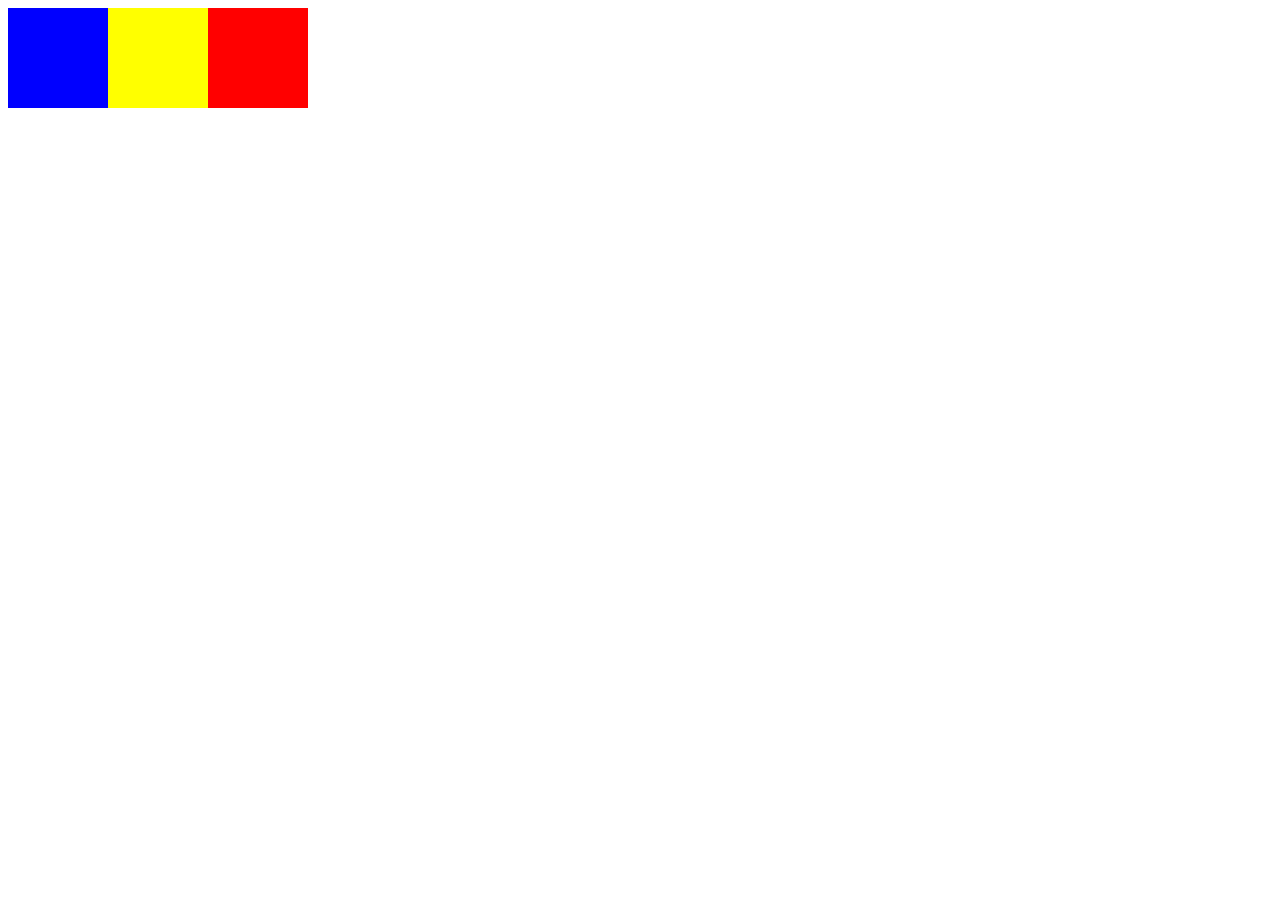
<file: 2.CSS Relative positioning/index.html>
<!DOCTYPE html>
<html>
<head>
	<title>Relative positioning</title>
	<link rel="stylesheet" type="text/css" href="styles.css">
</head>
<body>
<div class='red'></div>
<div class= 'blue'></div>
<div class= 'yellow'></div>
</body>
</html>
</file>
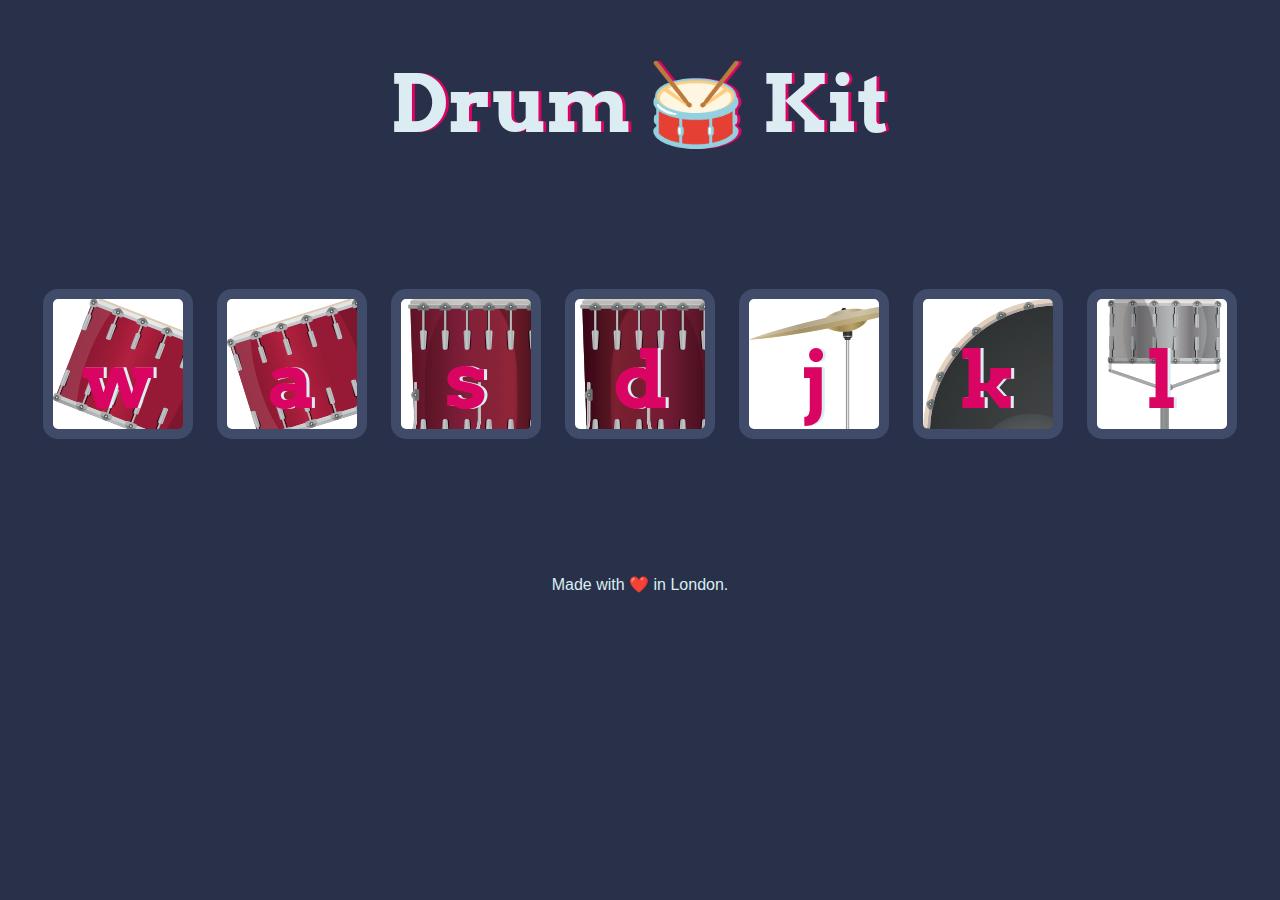
<file: 8.DrumKitChallenge/DrumKit/index.html>
<!DOCTYPE html>
<html lang="en" dir="ltr">

<head>
  <meta charset="utf-8">
  <title>Drum Kit</title>
  <link rel="stylesheet" href="styles.css">
  <link href="https://fonts.googleapis.com/css?family=Arvo" rel="stylesheet">
</head>

<body>

  <h1 id="title">Drum 🥁 Kit</h1>
  <div class="set">
    <button class="w drum">w</button>
    <button class="a drum">a</button>
    <button class="s drum">s</button>
    <button class="d drum">d</button>
    <button class="j drum">j</button>
    <button class="k drum">k</button>
    <button class="l drum">l</button>
  </div>


  <footer>
    Made with ❤️ in London.
  </footer>
  <script type="text/javascript" src="./index.js"></script>
</body>

</html>
</file>
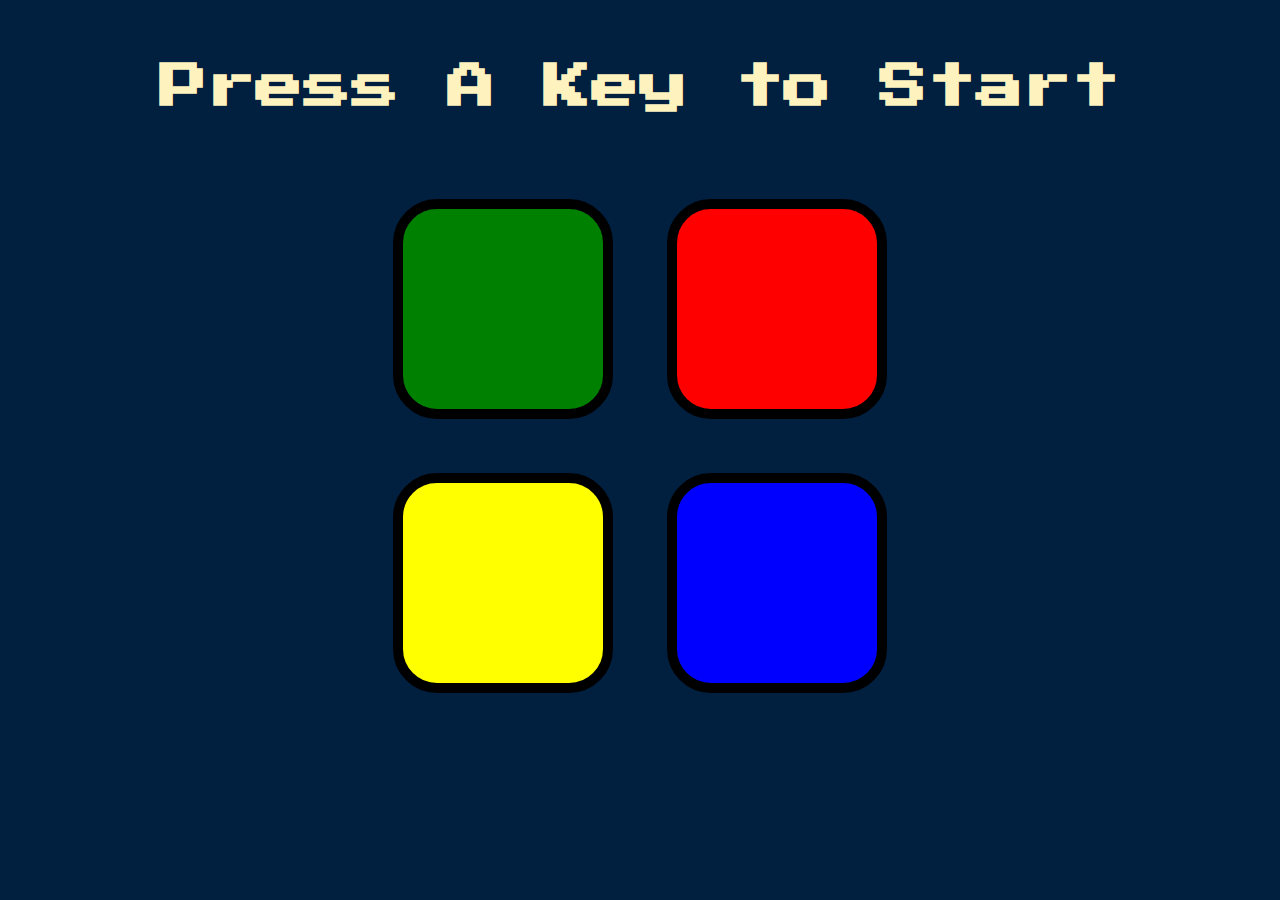
<file: 9.SimonGame/SimonGameChallengeStartingFiles/index.html>
<!DOCTYPE html>
<html lang="en" dir="ltr">

<head>
	<meta charset="utf-8">
	<title>Simon</title>
	<link rel="stylesheet" href="styles.css">
	<link href="https://fonts.googleapis.com/css?family=Press+Start+2P" rel="stylesheet">
</head>

<body>
	<h1 id="level-title">Press A Key to Start</h1>
	<div class="container">
		<div class="row">

			<div type="button" id="green" class="btn green">

			</div>

			<div type="button" id="red" class="btn red">

			</div>
		</div>

		<div class="row">

			<div type="button" id="yellow" class="btn yellow">

			</div>
			<div type="button" id="blue" class="btn blue">

			</div>

		</div>

	</div>

	<script src="https://ajax.googleapis.com/ajax/libs/jquery/3.5.1/jquery.min.js"></script>
	<script type="text/javascript" src="game.js"></script>
</body>

</html>
</file>
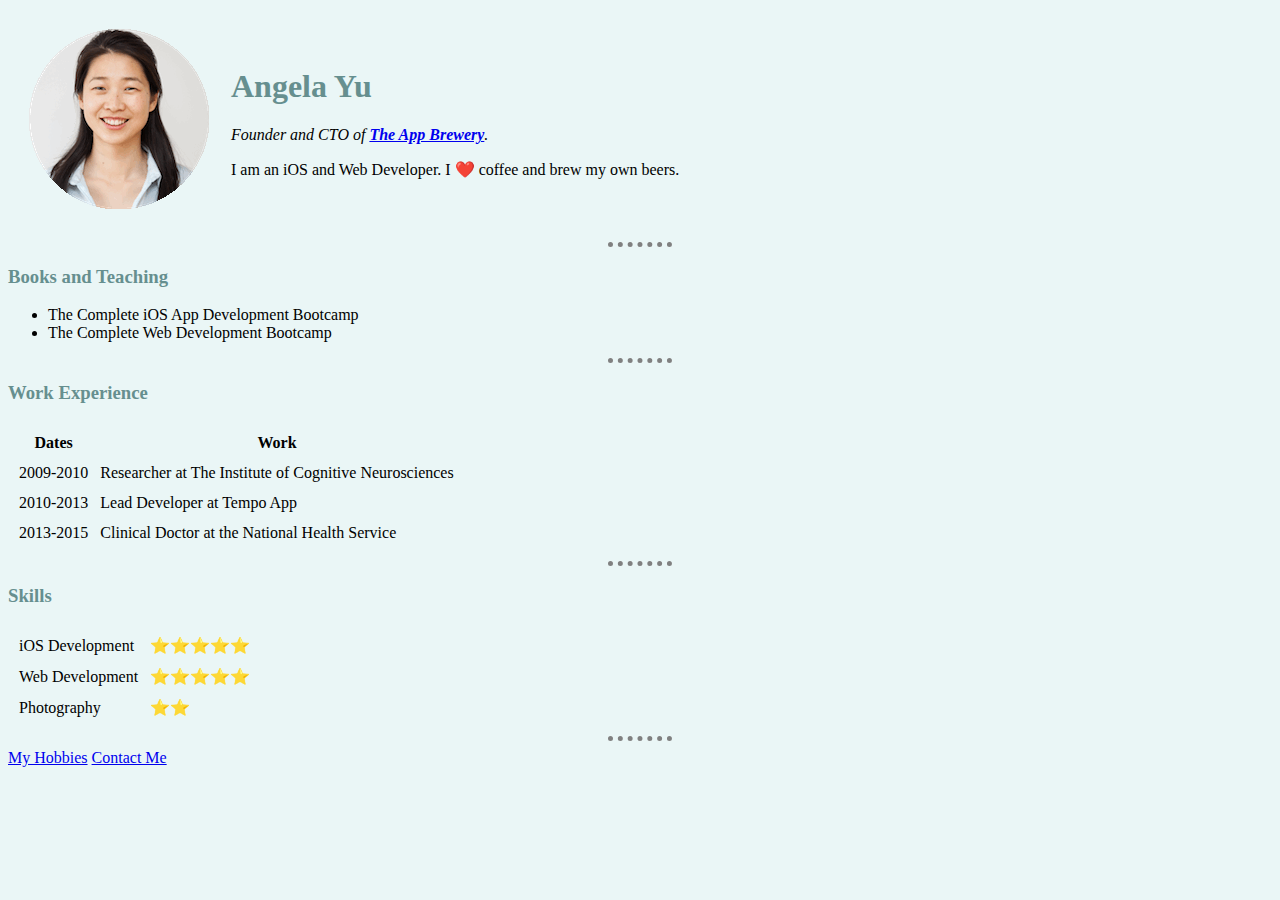
<file: 1.CSS Debugging Problems/Debugging Problem 1.html>
<!DOCTYPE html>
<html>
  <head>
    <meta charset="utf-8">
    <title>Angela's Personal Site</title>
    <link rel="stylesheet" href="./css/styles.css">
  </head>

  <body>
    <table cellspacing="20">
      <tr>
        <td><img src="images/angela.png" alt="angela profile picture"></td>
        <td><h1>Angela Yu</h1>
        <p><em>Founder and CTO of <strong><a href="https://www.appbrewery.co/">The App Brewery</a></strong>.</em></p>
        <p>I am an iOS and Web Developer. I ❤️ coffee and brew my own beers.</p></td>
      </tr>
    </table>
    <hr>
    <h3>Books and Teaching</h3>
    <ul>
      <li>The Complete iOS App Development Bootcamp</li>
      <li>The Complete Web Development Bootcamp</li>
    </ul>
    <hr>
    <h3>Work Experience</h3>
    <table cellspacing="10">
      <thead>
        <tr>
          <th>Dates</th>
          <th>Work</th>
        </tr>
      </thead>
      <tbody>
        <tr>
          <td>2009-2010</td>
          <td>Researcher at The Institute of Cognitive Neurosciences</td>
        </tr>
        <tr>
          <td>2010-2013</td>
          <td>Lead Developer at Tempo App</td>
        </tr>
        <tr>
          <td>2013-2015</td>
          <td>Clinical Doctor at the National Health Service</td>
        </tr>
      </tbody>
    </table>
    <hr>
    <h3>Skills</h3>
    <table cellspacing="10">
      <tr>
        <td>iOS Development</td>
        <td>⭐️⭐️⭐️⭐️⭐️</td>
      </tr>
      <tr>
        <td>Web Development</td>
        <td>⭐️⭐️⭐️⭐️⭐️</td>
      </tr>
      <tr>
        <td>Photography</td>
        <td>⭐️⭐️</td>
      </tr>
    </table>
    <hr>
    <a href="hobbies.html">My Hobbies</a>
    <a href="contact-me.html">Contact Me</a>
  </body>
</html>
</file>
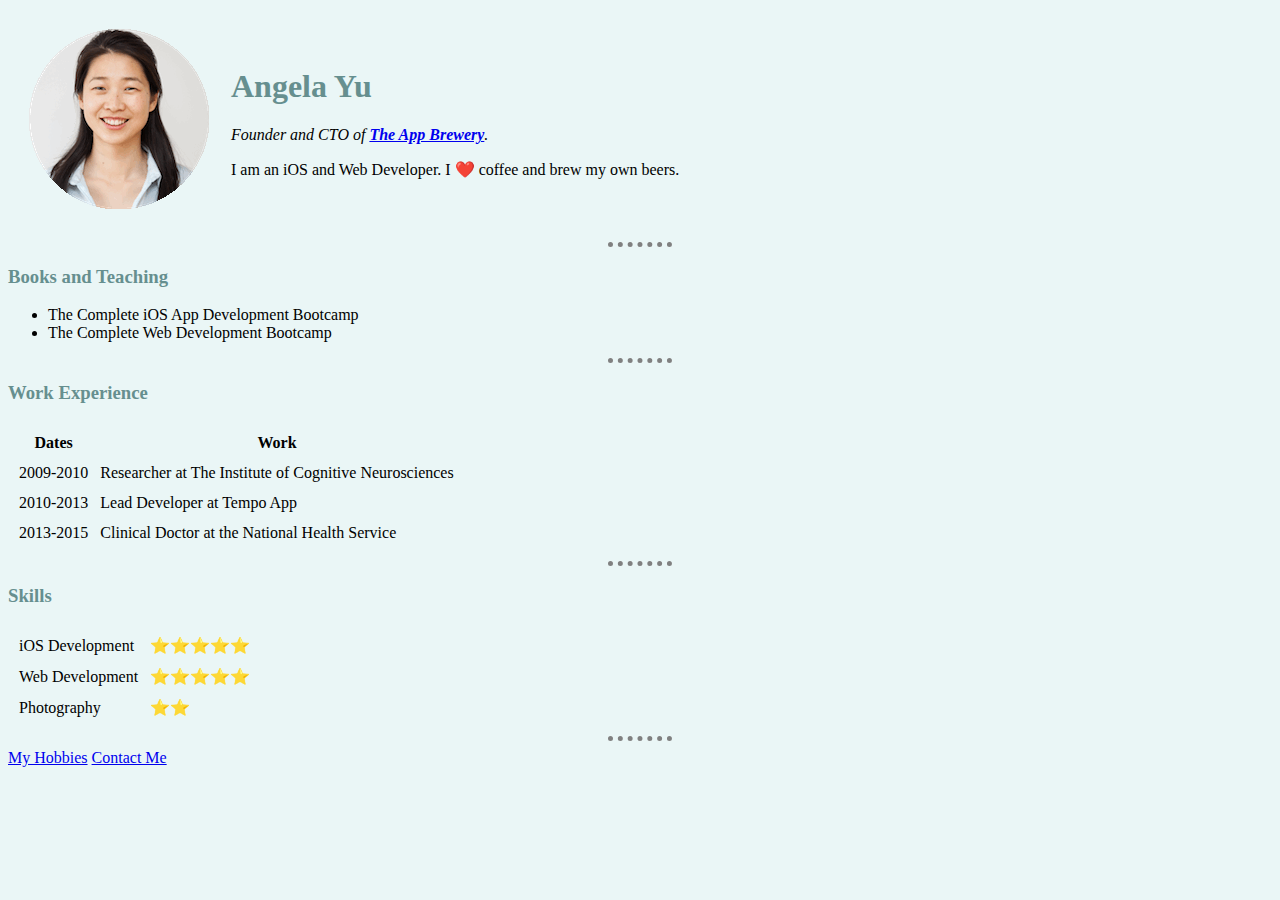
<file: 1.CSS Debugging Problems/Debugging Problem 2.html>
<!DOCTYPE html>
<html>
  <head>
    <meta charset="utf-8">
    <title>Angela's Personal Site</title>
    <link rel="stylesheet" href="css/styles.css">
  </head>

  <body>
    <table cellspacing="20">
      <tr>
        <td><img src="images/angela.png" alt="angela profile picture"></td>
        <td><h1>Angela Yu</h1>
        <p><em>Founder and CTO of <strong><a href="https://www.appbrewery.co/">The App Brewery</a></strong>.</em></p>
        <p>I am an iOS and Web Developer. I ❤️ coffee and brew my own beers.</p></td>
      </tr>
    </table>
    <hr>
    <h3>Books and Teaching</h3>
    <ul>
      <li>The Complete iOS App Development Bootcamp</li>
      <li>The Complete Web Development Bootcamp</li>
    </ul>
    <hr>
    <h3>Work Experience</h3>
    <table cellspacing="10">
      <thead>
        <tr>
          <th>Dates</th>
          <th>Work</th>
        </tr>
      </thead>
      <tbody>
        <tr>
          <td>2009-2010</td>
          <td>Researcher at The Institute of Cognitive Neurosciences</td>
        </tr>
        <tr>
          <td>2010-2013</td>
          <td>Lead Developer at Tempo App</td>
        </tr>
        <tr>
          <td>2013-2015</td>
          <td>Clinical Doctor at the National Health Service</td>
        </tr>
      </tbody>
    </table>
    <hr>
    <h3>Skills</h3>
    <table cellspacing="10">
      <tr>
        <td>iOS Development</td>
        <td>⭐️⭐️⭐️⭐️⭐️</td>
      </tr>
      <tr>
        <td>Web Development</td>
        <td>⭐️⭐️⭐️⭐️⭐️</td>
      </tr>
      <tr>
        <td>Photography</td>
        <td>⭐️⭐️</td>
      </tr>
    </table>
    <hr>
    <a href="hobbies.html">My Hobbies</a>
    <a href="contact-me.html">Contact Me</a>
  </body>
</html>
</file>
<file: 2.CSS Relative positioning/styles.css>
.red{
	background-color: red;
	height: 100px;
	width: 100px;
	position: relative;
	left: 200px;
}
.blue{
	background-color: blue;
	height: 100px;
	width: 100px;
	position: relative;
	bottom: 100px;
}
.yellow{
	background-color: yellow;
	height: 100px;
	width: 100px;
	position: relative;
	bottom: 200px;
	left: 100px;
}
</file>
<file: 8.DrumKitChallenge/DrumKit/styles.css>
body {
  text-align: center;
  background-color: #283149;
}

h1 {
  font-size: 5rem;
  color: #DBEDF3;
  font-family: "Arvo", cursive;
  text-shadow: 3px 0 #DA0463;

}

footer {
  color: #DBEDF3;
  font-family: sans-serif;
}

.w {
  background-image: url('./images/tom1.png');
}

.a {
background-image: url('./images/tom2.png');
}

.s {
background-image: url('./images/tom3.png');
}

.d {
background-image: url('./images/tom4.png');
}

.j {
background-image: url('./images/crash.png');
}

.k {
background-image: url('./images/kick.png');
}

.l {
background-image: url('./images/snare.png');
}

.set {
  margin: 10% auto;
}

.game-over {
  background-color: red;
  opacity: 0.8;
}

.pressed {
  box-shadow: 0 3px 4px 0 #DBEDF3;
  opacity: 0.5;
}

.red {
  color: red;
}

.drum {
  outline: none;
  border: 10px solid #404B69;
  font-size: 5rem;
  font-family: 'Arvo', cursive;
  line-height: 2;
  font-weight: 900;
  color: #DA0463;
  text-shadow: 3px 0 #DBEDF3;
  border-radius: 15px;
  display: inline-block;
  width: 150px;
  height: 150px;
  text-align: center;
  margin: 10px;
  background-color: white;
}
</file>
<file: 9.SimonGame/SimonGameChallengeStartingFiles/styles.css>
body {
  text-align: center;
  background-color: #011F3F;
}

#level-title {
  font-family: 'Press Start 2P', cursive;
  font-size: 3rem;
  margin:  5%;
  color: #FEF2BF;
}

.container {
  display: block;
  width: 50%;
  margin: auto;

}

.btn {
  margin: 25px;
  display: inline-block;
  height: 200px;
  width: 200px;
  border: 10px solid black;
  border-radius: 20%;
}

.game-over {
  background-color: red;
  opacity: 0.8;
}

.red {
  background-color: red;
}

.green {
  background-color: green;
}

.blue {
  background-color: blue;
}

.yellow {
  background-color: yellow;
}

.pressed {
  box-shadow: 0 0 20px white;
  background-color: grey;
}
</file>
<file: 1.CSS Debugging Problems/css/styles.css>
body{
	background-color: #EAF6F6;
}
h1{
	color: #668f8f;
}
h3{
	color: #668f8f;
}
hr{
	border-style: none;
	border-top-style: dotted;
	border-color: grey;
	border-width: 5px;
	width: 5%;
}
</file>
